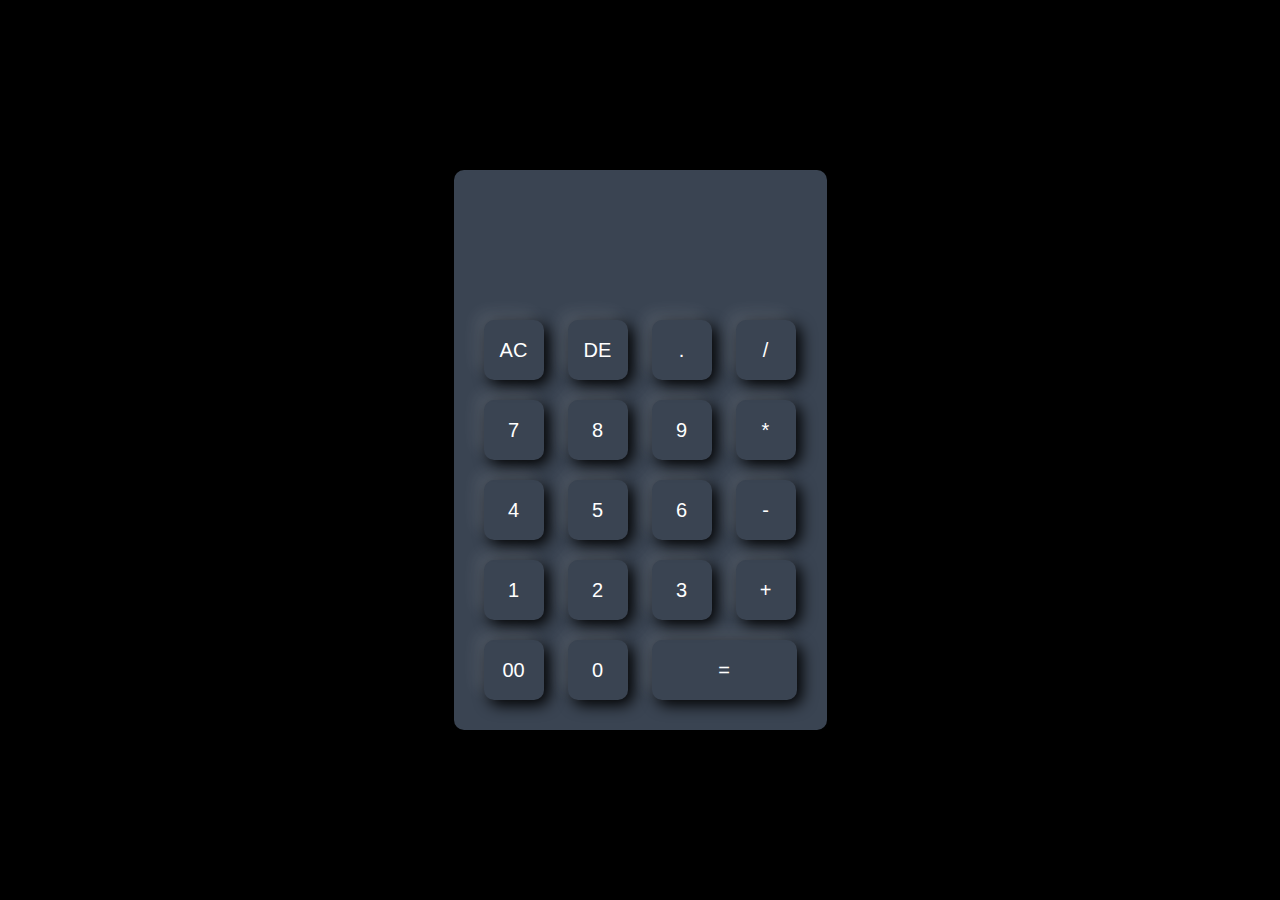
<file: calculator.html>
<!DOCTYPE html>
<html lang="en">
<head>
    <meta charset="UTF-8">
    <meta name="viewport" content="width=device-width, initial-scale=1.0">
    <title>Document</title>
    <link rel="stylesheet" href="stylcalcu.css">
</head>
<body>
    <div class="container">
        <div class="calculator">
            <form>
                <div class="display">
                    <input type="text" name="display">
                </div>
                <div>
                    <input type="button" value="AC" onclick="display.value = ''">
                    <input type="button" value="DE" onclick="display.value = display.value.toString().slice(0,-1)">
                    <input type="button" value="." onclick="display.value += '.'">
                    <input type="button" value="/" onclick="display.value += '/'">
                </div>
                <div>
                    <input type="button" value="7" onclick="display.value += '7'">
                    <input type="button" value="8" onclick="display.value += '8'">
                    <input type="button" value="9" onclick="display.value += '9'">
                    <input type="button" value="*" onclick="display.value += '*'">
                </div>
                <div>
                    <input type="button" value="4" onclick="display.value += '4'">
                    <input type="button" value="5" onclick="display.value += '5'">
                    <input type="button" value="6" onclick="display.value += '6'">
                    <input type="button" value="-" onclick="display.value += '-'">
                </div>
                <div>
                    <input type="button" value="1" onclick="display.value += '1'">
                    <input type="button" value="2" onclick="display.value += '2'">
                    <input type="button" value="3" onclick="display.value += '3'">
                    <input type="button" value="+" onclick="display.value += '+'">
                </div>
                <div>
                    <input type="button" value="00" onclick="display.value += '00'">
                    <input type="button" value="0" onclick="display.value += '0'">
                    <input type="button" value="=" class="equal" onclick="display.value= eval(display.value)">
                </div>
            </form>
        </div>

    </div>
</body>
</html>
</file>
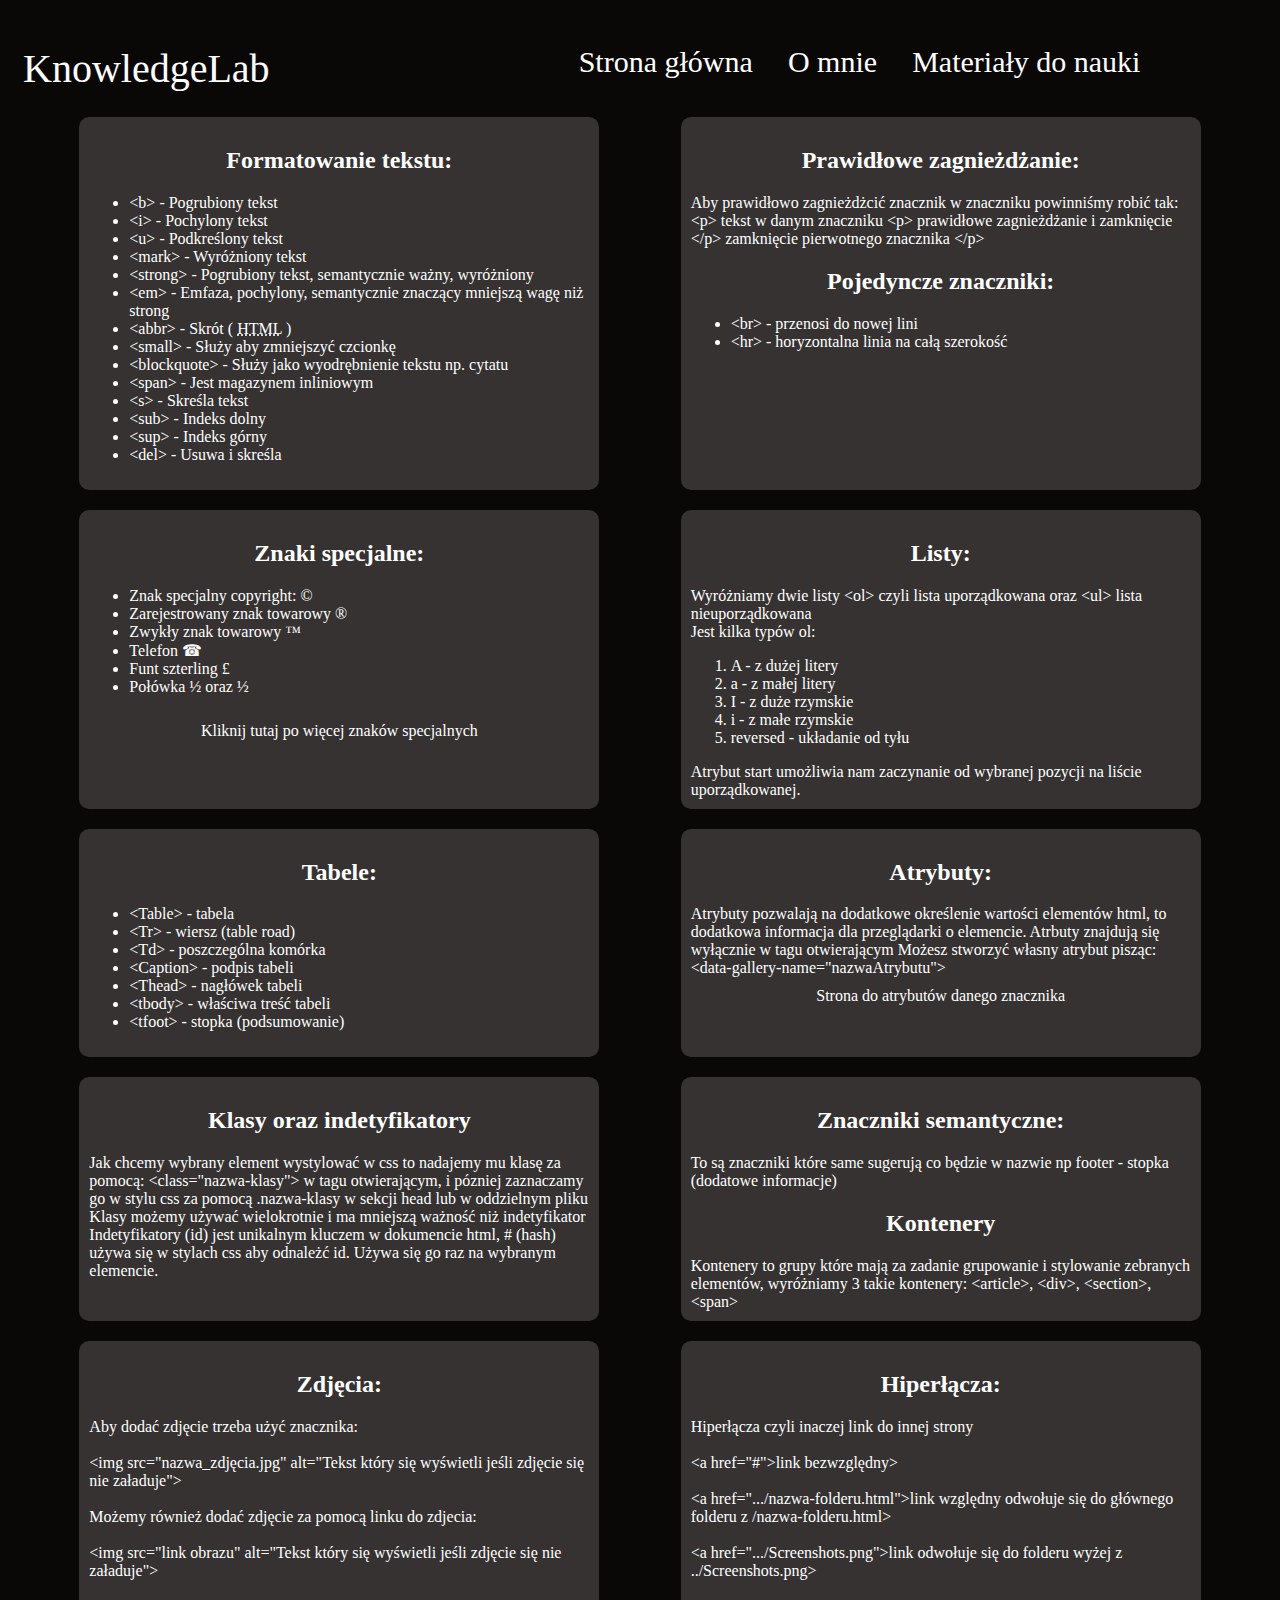
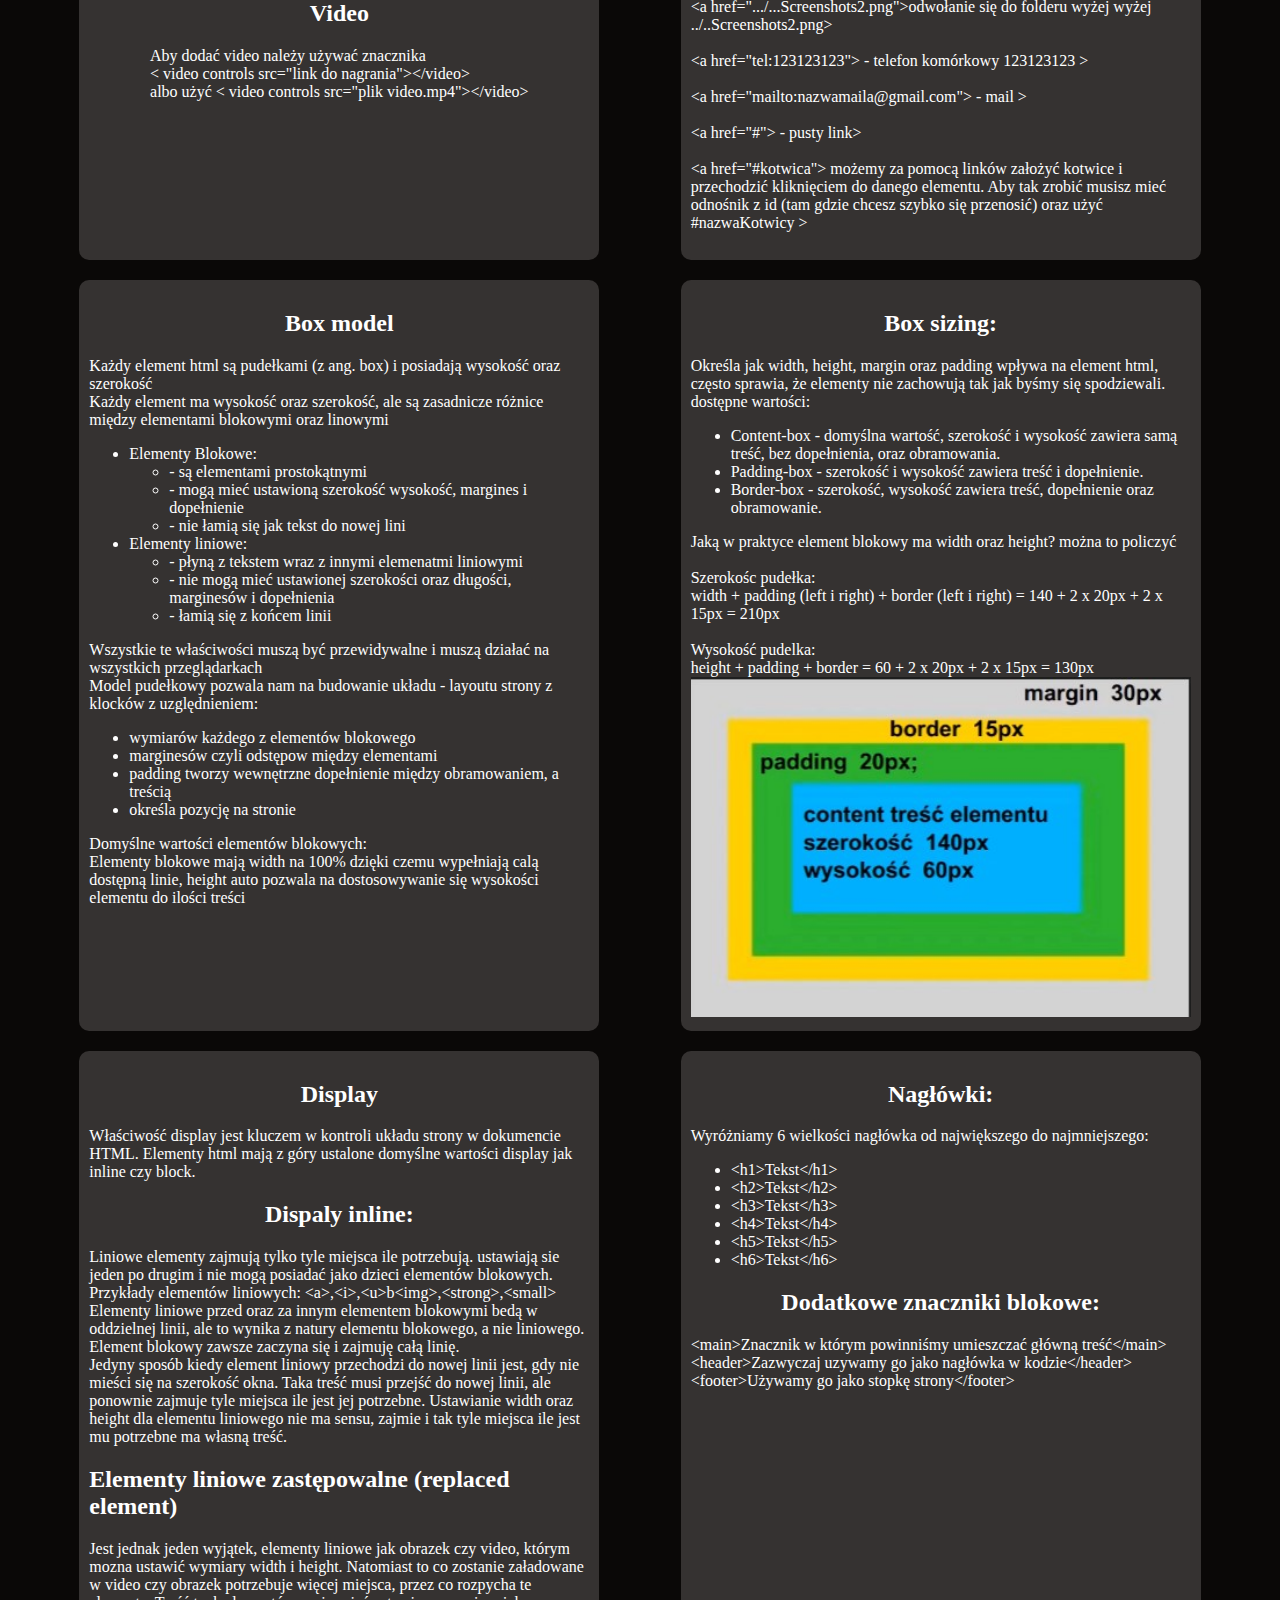
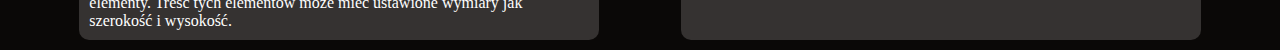
<file: html_material.html>
<!DOCTYPE html>
<html lang="en">
<head>
    <meta charset="UTF-8">
    <meta name="viewport" content="width=device-width, initial-scale=1.0">
    <title>Document</title>
    <link rel="stylesheet" href="htmlmatereial.css">
</head>
<body>
        <div class="brand">
          KnowledgeLab
        </div>
        <div class="menu">
            <a href="index.html">Strona główna</a>
            <a href="#home">O mnie</a>
            <a href="podmaterials.html">Materiały do nauki</a>
        </div>
<div class="container">
    <div class="article">
        <h2>Formatowanie tekstu:</h2>
            <ul>
                <li>&lt;b&gt; - Pogrubiony tekst</li>
                <li>&lt;i&gt; - Pochylony tekst</li>
                <li>&lt;u&gt; - Podkreślony tekst</li>
                <li>&lt;mark&gt; - Wyróżniony tekst</li>
                <li>&lt;strong&gt; -  Pogrubiony tekst, semantycznie ważny, wyróżniony</li>
                <li>&lt;em&gt; - Emfaza, pochylony, semantycznie znaczący mniejszą wagę niż strong</li>
                <li>&lt;abbr&gt; - Skrót ( <abbr title="Hyper Text Markup Language">HTML</abbr> )</li>
                <li>&lt;small&gt; - Służy aby zmniejszyć czcionkę </li>
                <li>&lt;blockquote&gt; - Służy jako wyodrębnienie tekstu np. cytatu</li>
                <li>&lt;span&gt; -  Jest magazynem inliniowym</li>
                <li>&lt;s&gt; - Skreśla tekst</li>
                <li>&lt;sub&gt; - Indeks dolny</li>
                <li>&lt;sup&gt; - Indeks górny</li>
                <li>&lt;del&gt; - Usuwa i skreśla</li>
            </ul>
    </div>
    <div class="article">
        <h2>Prawidłowe zagnieżdżanie:</h2>
        <span class="article_span">Aby prawidłowo zagnieżdżcić znacznik w znaczniku powinniśmy robić tak:
                &lt;p&gt; tekst w danym znaczniku &lt;p&gt; prawidłowe zagnieżdżanie i zamknięcie &lt;/p&gt; zamknięcie pierwotnego znacznika &lt;/p&gt;</span>
        <h2>Pojedyncze znaczniki:</h2>
            <ul>
                <li>&lt;br&gt; - przenosi do nowej lini</li>
                <li>&lt;hr&gt; - horyzontalna linia na całą szerokość</li>
            </ul>
    </div>
    <div class="article">
        <h2>Znaki specjalne:</h2>
        <ul>
            <li>Znak specjalny copyright: &copy;</li>
            <li>Zarejestrowany znak towarowy &reg;</li>
            <li>Zwykły znak towarowy &trade;</li>
            <li>Telefon &phone;</li>
            <li>Funt szterling &pound;</li>
            <li>Połówka &frac12; oraz &#189;</li>
        </ul>
        <span class="article_span"><a href="https://html.spec.whatwg.org/multipage/named-characters.html">Kliknij tutaj po więcej znaków specjalnych</a></span>
    </div>
    <div class="article">
        <h2>Listy:</h2>
        <span class="article_span">
            Wyróżniamy dwie listy &lt;ol&gt; czyli lista uporządkowana oraz &lt;ul&gt; lista nieuporządkowana <br>
        
        Jest kilka typów ol: </span> 
        <ol>
            <li>A - z dużej litery</li>
            <li>a - z małej litery</li>
            <li>I - z duże rzymskie</li>
            <li>i - z małe rzymskie</li>
            <li> reversed - układanie od tyłu </li>
        </ol>
        <span class="article_span">Atrybut start umożliwia nam zaczynanie od wybranej pozycji na liście uporządkowanej.</span>
    </div>
    <div class="article">
        <h2>Tabele:</h2>
        <ul>
            <li>&lt;Table&gt; - tabela</li>
            <li>&lt;Tr&gt; - wiersz (table road)</li>
            <li>&lt;Td&gt; - poszczególna komórka</li>
            <li>&lt;Caption&gt; - podpis tabeli</li> 
            <li>&lt;Thead&gt; - nagłówek tabeli </li>
            <li>&lt;tbody&gt; - właściwa treść tabeli</li>
            <li>&lt;tfoot&gt; - stopka (podsumowanie) </li>
        </ul>
    </div>
    <div class="article">
        <h2>Atrybuty:</h2>
        <span class="article_span">
            Atrybuty pozwalają na dodatkowe określenie wartości elementów html, to dodatkowa informacja dla
            przeglądarki o elemencie. Atrbuty znajdują się wyłącznie w tagu otwierającym 
            Możesz stworzyć własny atrybut pisząc: &lt;data-gallery-name="nazwaAtrybutu"&gt; 
        </span>
        <span class="article_span">
            <a href="https://www.w3schools.com/tags/ref_attributes.asp">Strona do atrybutów danego znacznika</a>
        </span>
    </div>
    <div class="article">
        <h2>Klasy oraz indetyfikatory</h2>
        <span class="article_span">
            Jak chcemy wybrany element wystylować w css to nadajemy mu klasę za pomocą: &lt;class="nazwa-klasy"&gt; w tagu
            otwierającym, i pózniej zaznaczamy go w stylu css za pomocą .nazwa-klasy w sekcji head lub w oddzielnym pliku
            Klasy możemy używać wielokrotnie i ma mniejszą ważność niż indetyfikator
            Indetyfikatory (id) jest unikalnym kluczem w dokumencie html, # (hash) używa się w stylach css 
            aby odnależć id. Używa się go raz na wybranym elemencie.
        </span>
    </div>
    <div class="article">
        <h2>Znaczniki semantyczne:</h2>
        <span class="article_span">
            To są znaczniki które same sugerują co będzie w nazwie np footer - stopka (dodatowe informacje)
        </span>
        <h2>Kontenery</h2>
        <span class="article_span">
            Kontenery to grupy które mają za zadanie grupowanie i stylowanie zebranych elementów, wyróżniamy 3 takie kontenery:
            &lt;article&gt;, &lt;div&gt;, &lt;section&gt;, &lt;span&gt;
        </span>
    </div>
    <div class="article">
        <h2>Zdjęcia:</h2>
        <span class="article_span">
            Aby dodać zdjęcie trzeba użyć znacznika: <br><br> &lt;img  src="nazwa_zdjęcia.jpg" alt="Tekst który się wyświetli jeśli zdjęcie się nie załaduje"&gt;<br><br>
            Możemy również dodać zdjęcie za pomocą linku do zdjecia: <br><br>
            &lt;img  src="link obrazu" alt="Tekst który się wyświetli jeśli zdjęcie się nie załaduje"&gt;
        </span>
        <h2>Video</h2>
        <span class="article_span">
            Aby dodać video należy używać znacznika <br>
             &lt; video controls src="link do nagrania"&gt;&lt;/video&gt;<br>
            albo użyć &lt; video controls src="plik video.mp4"&gt;&lt;/video&gt;<br>
        </span>
    </div>
    <div class="article">
        <h2>Hiperłącza:</h2>
        <span class="article_span">Hiperłącza czyli inaczej link do innej strony <br><br>
                    &lt;a href="#">link bezwzględny&gt;<br><br>
                    &lt;a href=".../nazwa-folderu.html">link względny odwołuje się do głównego folderu z /nazwa-folderu.html&gt;<br><br>
                    &lt;a href=".../Screenshots.png">link odwołuje się do folderu wyżej z ../Screenshots.png&gt;<br><br>
                    &lt;a href=".../...Screenshots2.png">odwołanie się do folderu wyżej wyżej ../..Screenshots2.png&gt;<br><br>
                    &lt;a href="tel:123123123"> - telefon komórkowy 123123123 &gt;<br><br>
                    &lt;a href="mailto:nazwamaila@gmail.com"> - mail &gt;<br><br>
                    &lt;a href="#"> - pusty link&gt;<br><br>
                    &lt;a href="#kotwica"> możemy za pomocą linków założyć kotwice i przechodzić kliknięciem do danego elementu. 
                        Aby tak zrobić musisz mieć odnośnik z id (tam gdzie chcesz szybko się przenosić) oraz użyć #nazwaKotwicy &gt;<br><br>
        </span>
    </div>
    <div class="article">
        <h2>Box model</h2>
        <span class="article_span">
            Każdy element html są pudełkami (z ang. box) i posiadają wysokość oraz szerokość<br>
            Każdy element ma wysokość oraz szerokość, ale są zasadnicze różnice między elementami blokowymi oraz linowymi
        </span>
            <ul>
                <li>Elementy Blokowe:
                    <ul>
                        <li>- są elementami prostokątnymi</li>
                        <li>- mogą mieć ustawioną szerokość wysokość, margines i dopełnienie</li>
                        <li>- nie łamią się jak tekst do nowej lini</li>
                    </ul>
                </li>
                <li>Elementy liniowe:
                    <ul>
                        <li>- płyną z tekstem wraz z innymi elemenatmi liniowymi</li>
                        <li>- nie mogą mieć ustawionej szerokości oraz długości, marginesów i dopełnienia</li>
                        <li>- łamią się z końcem linii</li>
                    </ul>
                </li>
            </ul>
        <span class="article_span">
            Wszystkie te właściwości muszą być przewidywalne i muszą działać na wszystkich przeglądarkach <br>
            Model pudełkowy pozwala nam na budowanie układu - layoutu strony z klocków z uzględnieniem:
        </span>
        <ul>
            <li> wymiarów każdego z elementów blokowego </li>
            <li> marginesów czyli odstępow między elementami</li>
            <li> padding tworzy wewnętrzne dopełnienie między obramowaniem, a treścią </li>
            <li> określa pozycję na stronie</li>
        </ul>
        <span class="article_span">
            Domyślne wartości elementów blokowych: <br>
        Elementy blokowe mają width na 100% dzięki czemu wypełniają calą dostępną linie, height auto pozwala na dostosowywanie
        się wysokości elementu do ilości treści
        </span>        
    </div>    
    <div class="article">
        <h2>Box sizing:</h2>
        <span class="article_span">
            Określa jak width, height, margin oraz padding wpływa na element html, często sprawia, że 
                elementy nie zachowują tak jak byśmy się spodziewali. dostępne wartości:
        </span>
        <ul>
            <li> <span>Content-box</span> - domyślna wartość, szerokość i wysokość zawiera samą treść, bez dopełnienia, oraz obramowania.</li>
            <li> <span>Padding-box</span> - szerokość i wysokość zawiera treść i dopełnienie.</li>
            <li> <span>Border-box</span> - szerokość, wysokość zawiera treść, dopełnienie oraz obramowanie.</li>
        </ul>
        <span class="article_span">
            Jaką w praktyce element blokowy ma width oraz height? można to policzyć<br><br>
            Szerokośc pudełka: <br>
            width + padding (left i right) + border (left i right) = 140 + 2 x 20px + 2 x 15px = 210px <br><br>
            Wysokość pudelka: <br>
            height  + padding + border = 60 + 2 x 20px + 2 x 15px = 130px
        </span>
        <img src="magin.jpg" alt="" width="100%">
    </div>
    <div class="article">
        <h2>Display</h2>
        <span class="article_span">
            Właściwość display jest kluczem w kontroli układu strony w dokumencie HTML. Elementy html mają z góry ustalone 
            domyślne wartości display jak inline czy block.
        </span>
        <h2>Dispaly inline:</h2>
        <span class="article_span">
            Liniowe elementy zajmują tylko tyle miejsca ile potrzebują. ustawiają sie jeden po drugim i nie mogą posiadać jako dzieci
            elementów blokowych. <br>
            Przykłady elementów liniowych: &lt;a&gt;,&lt;i&gt;,&lt;u&gt;b&lt;img&gt;,&lt;strong&gt;,&lt;small&gt;
            Elementy liniowe przed oraz za innym elementem blokowymi bedą w oddzielnej linii, ale to wynika z natury
            elementu blokowego, a nie liniowego. Element blokowy zawsze zaczyna się i zajmuję całą linię. <br>
            Jedyny sposób kiedy element liniowy przechodzi do nowej linii jest, gdy nie mieści się na szerokość 
            okna. Taka treść musi przejść do nowej linii, ale ponownie zajmuje tyle miejsca ile jest jej potrzebne.
            Ustawianie width oraz height dla elementu liniowego nie ma sensu, zajmie i tak tyle miejsca ile jest mu potrzebne ma 
            własną treść.
        </span>
        <h2>Elementy liniowe zastępowalne (replaced element)</h2>
        <span class="article_span">
            Jest jednak jeden wyjątek, elementy liniowe jak obrazek czy video, którym mozna ustawić wymiary width i height.
                Natomiast to co zostanie załadowane w video czy obrazek potrzebuje więcej miejsca, przez co rozpycha te elementy.
                Treść tych elementów może mieć ustawione wymiary jak szerokość i wysokość.
        </span>
    </div>
    <div class="article">
        <h2>Nagłówki:</h2>
        <span>Wyróżniamy 6 wielkości nagłówka od największego do najmniejszego:</span>
        <ul>
            <li>&lt;h1&gt;Tekst&lt;/h1&gt;</li>
            <li>&lt;h2&gt;Tekst&lt;/h2&gt;</li>
            <li>&lt;h3&gt;Tekst&lt;/h3&gt;</li>
            <li>&lt;h4&gt;Tekst&lt;/h4&gt;</li>
            <li>&lt;h5&gt;Tekst&lt;/h5&gt;</li>
            <li>&lt;h6&gt;Tekst&lt;/h6&gt;</li>
        </ul>
        <h2>Dodatkowe znaczniki blokowe:</h2>
        <span>
            &lt;main&gt;Znacznik w którym powinniśmy umieszczać główną treść&lt;/main&gt;
            &lt;header&gt;Zazwyczaj uzywamy go jako nagłówka w kodzie&lt;/header&gt;
            &lt;footer&gt;Używamy go jako stopkę strony&lt;/footer&gt;
        </span>
    </div>
</div>
</body>
</html>
</file>
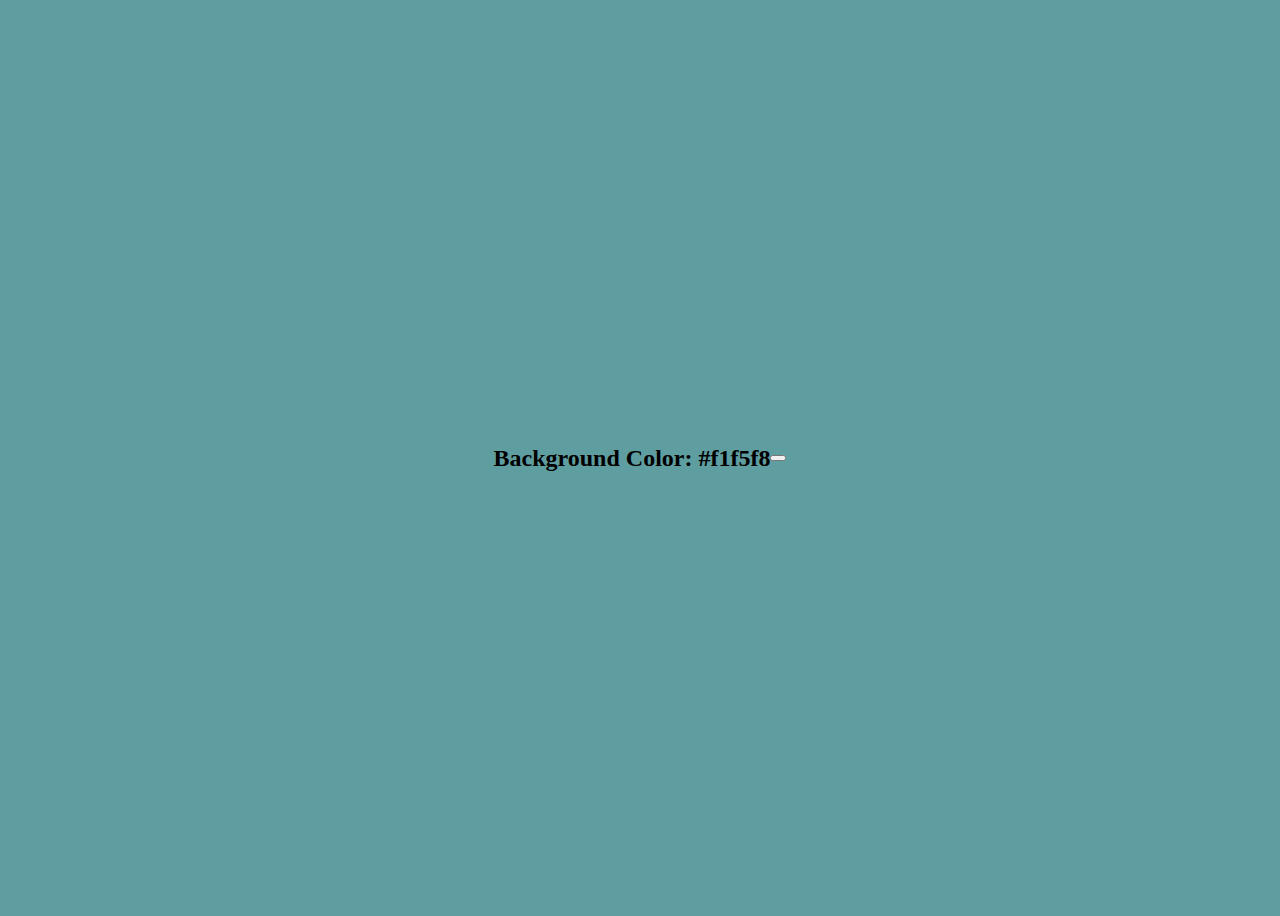
<file: menu.html>
<!DOCTYPE html>
<html lang="en">
<head>
    <meta charset="UTF-8">
    <meta name="viewport" content="width=device-width, initial-scale=1.0">
    <title>Document</title>
    <style>
        body {
            background: cadetblue;
        }
        .container {
            display: flex;
            justify-content: center;
            align-items: center;
            height: 100vh;
            width: 100%;
        }

        #cont {
            background: black;
            color: #fff;
            width: 200px;
            height: 100px;
            display: flex;
            justify-content: center;
            align-items: center;
            border-radius: 10px;
        }
        
    </style>
    <script>
        function menu() {
            document.getElementById( "cont" ).innerHTML=
        }

    </script>
</head>
<body>
    <div class="container" >
        <h2>Background Color: <span class="color">
            #f1f5f8
        </span></h2>
        <button class="btn_btn_hero" id="btn"></button>        
    </div>
</body>
</html>
</file>
<file: stylcalcu.css>
* {
    margin: 0px;
    padding: 0px;
    box-sizing: border-box;
}

.container {
    width: 100%;
    height: 100vh;
    background: black;
    display: flex;
    align-items: center;
    justify-content: center;
}

.calculator {
    background: #3a4452;
    padding: 20px;
    border-radius: 10px;
}

.calculator form input {
    border: 0;
    outline: 0;
    width: 60px;
    height: 60px;
    border-radius: 10px;
    box-shadow: -8px -8px 15px rgba(255, 255, 255, 0.1),5px 5px 15px rgba(0, 0, 0, 02);
    background: transparent;
    font-size: 20px;
    color: white;
    cursor: pointer;
    margin: 10px;
}
form .display {
    display: flex;
    justify-content: flex-end;
    margin: 20px 0;

}

form .display input {
    text-align: right;
    flex: 1;
    font-size: 45px;
    box-shadow: none;
}

form input.equal {
    width: 145px;
}
</file>
<file: htmlmatereial.css>
body {
    background: #0a0807;
    height: 100vh;
    color: white;
}

.brand {
    font-size: 40px;
    padding: 15px;
    width: 40%;
    float: left;
}

.menu {
    width: 50%;
    display: flex;
    justify-content: space-evenly;
    font-size: 30px;
    margin-top: 30px;
    padding-top: 15px;
}

.menu a {
    color: white;
    text-decoration: none;
}

.menu a:hover {
    color: #353231;
}

.article {
    background: #353231;
    border-radius: 10px;
    width: 500px;
    padding: 10px;
    margin: 10px;
}


.article_span  {
    display: flex;
    justify-content: center;
}
.article_span a {
    color: white;
    text-decoration: none;
    padding: 10px;
}

.article h2 {
    display: flex;
    justify-content: center;
}

.container {
    display: flex;
    width: 100%;
    flex-wrap: wrap;
    justify-content: space-evenly;
}
</file>
